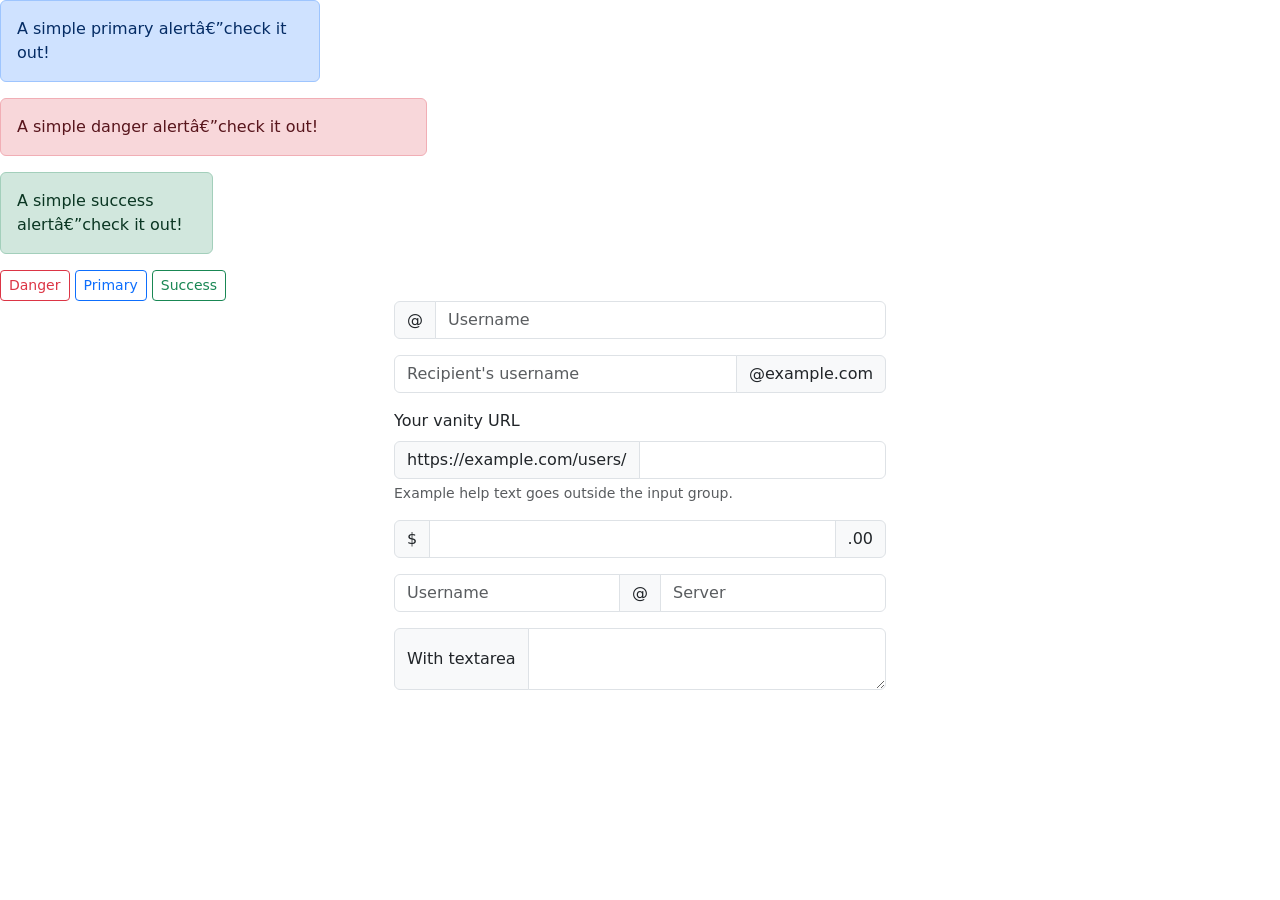
<file: Week1/day 4/index.html>
<!DOCTYPE html>
<html>
<head>
    <link href="https://cdn.jsdelivr.net/npm/bootstrap@5.3.0-alpha1/dist/css/bootstrap.min.css" 
    rel="stylesheet" integrity="sha384-GLhlTQ8iRABdZLl6O3oVMWSktQOp6b7In1Zl3/Jr59b6EGGoI1aFkw7cmDA6j6gD" 
    crossorigin="anonymous">
    <title>bootstrap</title>
</head>

<body>
    

    <div class="col-3 alert alert-primary " role="alert">
        A simple primary alert—check it out!
      </div>
      <div class="col-4 alert alert-danger" role="alert">
        A simple danger alert—check it out!
      </div>
      <div class="col-2 alert alert-success" role="alert">
        A simple success alert—check it out!
      </div>

      <button type="button" class="btn btn-outline-danger btn-sm">Danger</button>
        <button type="button" class="btn btn-outline-primary btn-sm">Primary</button>
        <button type="button" class="btn btn-outline-success btn-sm">Success</button>
        <form class = "d-flex flex direction justify-content-center ">
<div >
        <div class="input-group mb-3">
            <span class="input-group-text" id="basic-addon1">@</span>
            <input type="text" class="form-control" placeholder="Username" aria-label="Username" aria-describedby="basic-addon1">
          </div>
          
          <div class="input-group mb-3">
            <input type="text" class="form-control" placeholder="Recipient's username" aria-label="Recipient's username" aria-describedby="basic-addon2">
            <span class="input-group-text" id="basic-addon2">@example.com</span>
          </div>
          
          <div class="mb-3">
            <label for="basic-url" class="form-label">Your vanity URL</label>
            <div class="input-group">
              <span class="input-group-text" id="basic-addon3">https://example.com/users/</span>
              <input type="text" class="form-control" id="basic-url" aria-describedby="basic-addon3">
            </div>
            <div class="form-text">Example help text goes outside the input group.</div>
          </div>
          
          <div class="input-group mb-3">
            <span class="input-group-text">$</span>
            <input type="text" class="form-control" aria-label="Amount (to the nearest dollar)">
            <span class="input-group-text">.00</span>
          </div>
          
          <div class="input-group mb-3">
            <input type="text" class="form-control" placeholder="Username" aria-label="Username">
            <span class="input-group-text">@</span>
            <input type="text" class="form-control" placeholder="Server" aria-label="Server">
          </div>
          
          <div class="input-group">
            <span class="input-group-text">With textarea</span>
            <textarea class="form-control" aria-label="With textarea"></textarea>
          </div>
</div>
</form>    
  <script src="https://cdn.jsdelivr.net/npm/bootstrap@5.3.0-alpha1/dist/js/bootstrap.bundle.min.js" 
  integrity="sha384-w76AqPfDkMBDXo30jS1Sgez6pr3x5MlQ1ZAGC+nuZB+EYdgRZgiwxhTBTkF7CXvN" crossorigin=
  "anonymous"></script>  
</body>
</html>
</file>
